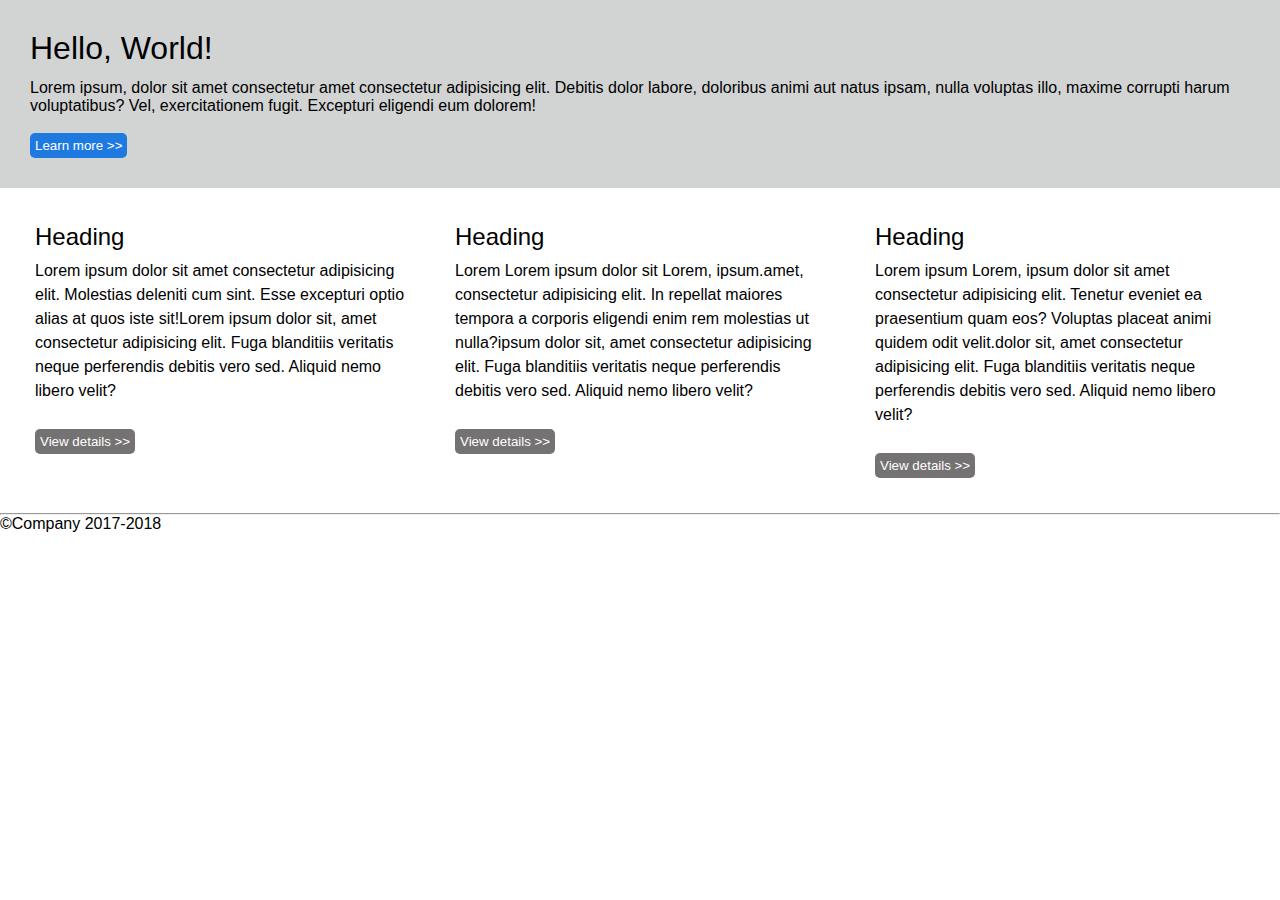
<file: hello-world/index.html>
<!DOCTYPE html>
<html lang="en">
<head>
    <meta charset="UTF-8">
    <meta name="viewport" content="width=device-width, initial-scale=1.0">
    <title>Hello World</title>
    <link rel="stylesheet" href="style.css">
</head>
<body>
    <main>
        <div class="hello">
        <h1>Hello, World!</h1>
        <p>Lorem ipsum, dolor sit amet consectetur amet consectetur adipisicing elit. Debitis dolor labore, doloribus animi aut natus ipsam, nulla voluptas illo, maxime corrupti harum voluptatibus? Vel, exercitationem fugit. Excepturi eligendi eum dolorem!</p>
        <br><button>Learn more >></button>
        </div>

        <div class="row">
            <section class="card">
            <h2>Heading</h2>
            <p>Lorem ipsum dolor sit amet consectetur adipisicing elit. Molestias deleniti cum sint. Esse excepturi optio alias at quos iste sit!Lorem ipsum dolor sit, amet consectetur adipisicing elit. Fuga blanditiis veritatis neque perferendis debitis vero sed. Aliquid nemo libero velit?</p>
            <br><button>View details >></button>
        </section>
        <section class="card">
            <h2>Heading</h2>
            <p>Lorem Lorem ipsum dolor sit Lorem, ipsum.amet, consectetur adipisicing elit. In repellat maiores tempora a corporis eligendi enim rem molestias ut nulla?ipsum dolor sit, amet consectetur adipisicing elit. Fuga blanditiis veritatis neque perferendis debitis vero sed. Aliquid nemo libero velit?</p>
            <br><button>View details >></button>
        </section>
        <section class="card">
            <h2>Heading</h2>
            <p>Lorem ipsum Lorem, ipsum dolor sit amet consectetur adipisicing elit. Tenetur eveniet ea praesentium quam eos? Voluptas placeat animi quidem odit velit.dolor sit, amet consectetur adipisicing elit. Fuga blanditiis veritatis neque perferendis debitis vero sed. Aliquid nemo libero velit?</p>
            <br><button>View details >></button>
        </section>
        </div>
    </main>
    <hr>
    <footer>
        <p>&copy;Company 2017-2018</p>
    </footer>
</body>
</html>
</file>
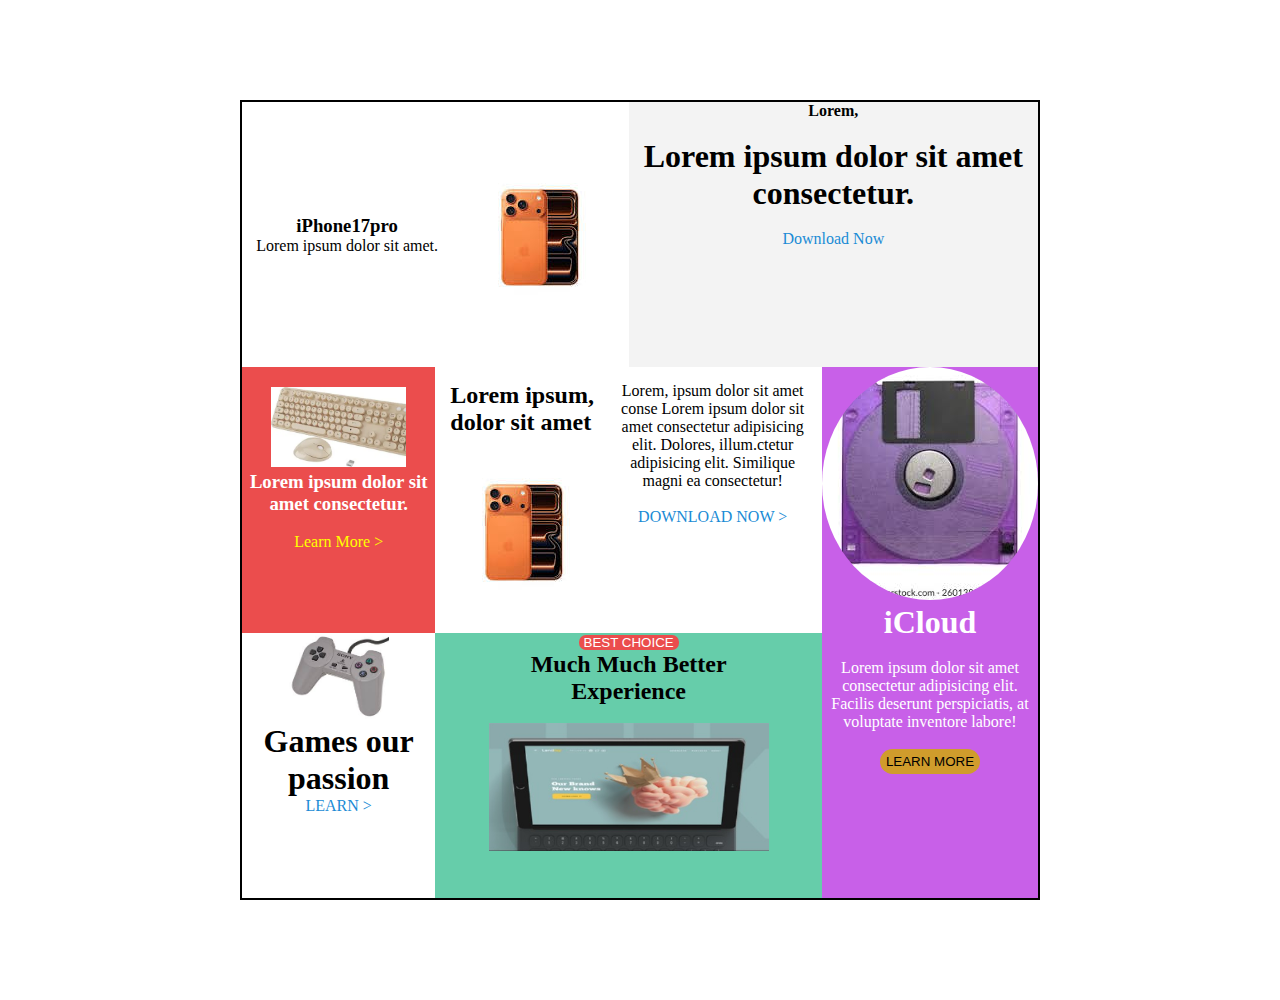
<file: poster/index.html>
<!DOCTYPE html>
<html lang="en">
<head>
    <meta charset="UTF-8">
    <meta name="viewport" content="width=device-width, initial-scale=1.0">
    <title>Document</title>
    <link rel="stylesheet" href="style.css">
</head>
<body>
    <div class="parent">
        <div class="child1">
            <div class="ch11">
                <h3>iPhone17pro</h3>
                <p>Lorem ipsum dolor sit amet.</p>
            </div>
            <div class="ch12">
                <img src="./assets/iphone17.jpg" alt="iphone17pro">
            </div>
        </div>
        <div class="child2">
            <h4>Lorem, <ipsum class="lorem3"></ipsum></h4><br>
            <h1>Lorem ipsum dolor sit amet consectetur.</h1><br>
            <a href="#">Download Now</a>
        </div>
        <div class="child3">
            <img src="./assets/keyboard.jpg" alt="keyboard"><br>
            <h3>Lorem ipsum dolor sit amet consectetur.</h3><br>
            <a href="#">Learn More ></a>
        </div>
        <div class="child4">
            <div class="ch41">
                <!-- <h3>Lorem, ipsum.</h3><br> -->
            <h2>Lorem ipsum, dolor sit amet </h2><br>
            <img src="./assets/iphone17.jpg" alt="computer">
            </div>
            <div class="ch42">
                <p>Lorem, ipsum dolor sit amet conse Lorem ipsum dolor sit amet consectetur adipisicing elit. Dolores, illum.ctetur adipisicing elit. Similique magni ea consectetur!</p>
                <br><a href="#">DOWNLOAD NOW ></a>
            </div>
        </div>
        <div class="child5">
            <img src="./assets/floppy.jpg" alt="casette">
            <h1>iCloud</h1><br>
            <p>Lorem ipsum dolor sit amet consectetur adipisicing elit. Facilis deserunt perspiciatis, at voluptate inventore labore!</p>
            <br><button>LEARN MORE</button>
        </div>
        <div class="child6">
            <img src="./assets/ps1controller.jpg" alt="controller">
            <h1>Games our passion</h1>
            <a href="#">LEARN ></a>
        </div>
        <div class="child7">
            <button>BEST CHOICE</button><br>
            <h2>Much Much Better <br>Experience</h2><br>
            <img src="./assets/laptop.jpeg" alt="laptop">
        </div>
    </div>
</body>
</html>
</file>
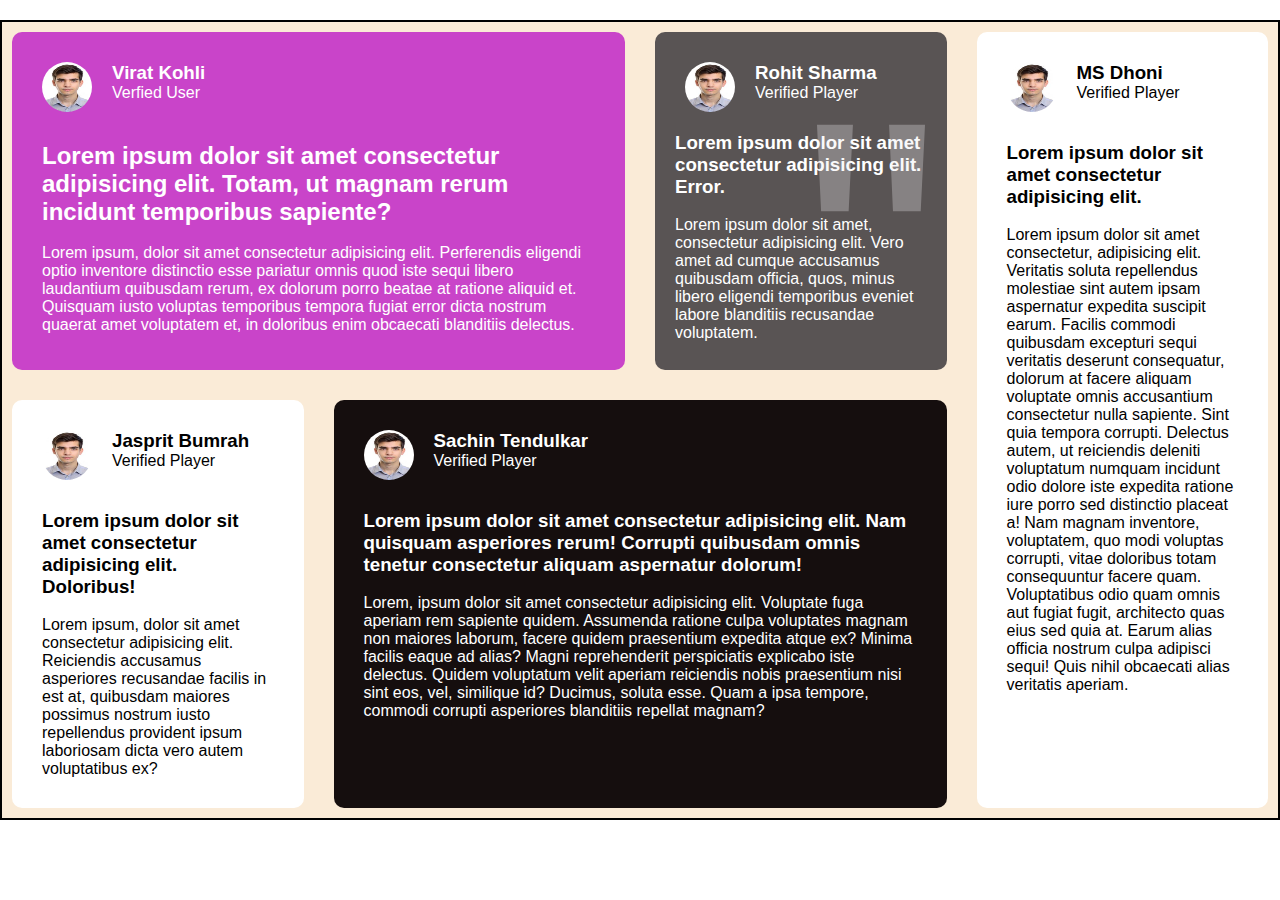
<file: grid-layout/gridlayout.html>
<!DOCTYPE html>
<html lang="en">
<head>
    <meta charset="UTF-8">
    <meta name="viewport" content="width=device-width, initial-scale=1.0">
    <title>Gridd Layoutt</title>
    <link rel="stylesheet" href="style.css">
</head>
<body>
    <div class="parent">
        <div class="child1">
            <p class="quotes">"</p>
            <div class="img1">
                <img src="[data-uri]" alt="person1">
                <div class="imgg1">
                <h3>Virat Kohli</h3>
                <p>Verfied User</p>
                </div>
            </div>
            <div class="para1">
            <h2>Lorem ipsum dolor sit amet consectetur adipisicing elit. Totam, ut magnam rerum incidunt temporibus sapiente?</h2><br>
            <p>Lorem ipsum, dolor sit amet consectetur adipisicing elit. Perferendis eligendi optio inventore distinctio esse pariatur omnis quod iste sequi libero laudantium quibusdam rerum, ex dolorum porro beatae at ratione aliquid et. Quisquam iusto voluptas temporibus tempora fugiat error dicta nostrum quaerat amet voluptatem et, in doloribus enim obcaecati blanditiis delectus.</p>
            </div>
        </div>
        <div class="child2">
            <div class="img2">
                <img src="[data-uri]" alt="person2">
                <div class="imgg2">
                    <h3>Rohit Sharma</h3>
                    <p>Verified Player</p>
                </div>
            </div>
            <div class="para2">
                <h3>Lorem ipsum dolor sit amet consectetur adipisicing elit. Error.</h3><br>
                <p>Lorem ipsum dolor sit amet, consectetur adipisicing elit. Vero amet ad cumque accusamus quibusdam officia, quos, minus libero eligendi temporibus eveniet labore blanditiis recusandae voluptatem.</p>
            </div>
        </div>
        <div class="child3">
            <div class="img3">
                <img src="[data-uri]" alt="person3">
                <div class="imgg3">
                    <h3>MS Dhoni</h3>
                    <p>Verified Player</p>
                </div>
            </div>
            <div class="para3">
                <h3>Lorem ipsum dolor sit amet consectetur adipisicing elit.</h3><br>
                <p>Lorem ipsum dolor sit amet consectetur, adipisicing elit. Veritatis soluta repellendus molestiae sint autem ipsam aspernatur expedita suscipit earum. Facilis commodi quibusdam excepturi sequi veritatis deserunt consequatur, dolorum at facere aliquam voluptate omnis accusantium consectetur nulla sapiente. Sint quia tempora corrupti. Delectus autem, ut reiciendis deleniti voluptatum numquam incidunt odio dolore iste expedita ratione iure porro sed distinctio placeat a! Nam magnam inventore, voluptatem, quo modi voluptas corrupti, vitae doloribus totam consequuntur facere quam. Voluptatibus odio quam omnis aut fugiat fugit, architecto quas eius sed quia at. Earum alias officia nostrum culpa adipisci sequi! Quis nihil obcaecati alias veritatis aperiam.</p>
            </div>
        </div>
        <div class="child4">
            <div class="img4">
                <img src="[data-uri]" alt="person4">
                <div class="imgg4">
                    <h3>Jasprit Bumrah</h3>
                    <p>Verified Player</p>
                </div>
            </div>
            <div class="para4">
                <h3>Lorem ipsum dolor sit amet consectetur adipisicing elit. Doloribus!</h3><br>
                <p>Lorem ipsum, dolor sit amet consectetur adipisicing elit. Reiciendis accusamus asperiores recusandae facilis in est at, quibusdam maiores possimus nostrum iusto repellendus provident ipsum laboriosam dicta vero autem voluptatibus ex?</p>
            </div>
        </div>
        <div class="child5">
            <div class="img5">
                <img src="[data-uri]" alt="person5">
                <div class="imgg5">
                    <h3>Sachin Tendulkar</h3>
                    <p>Verified Player</p>
                </div>
            </div>
            <div class="para5">
                <h3>Lorem ipsum dolor sit amet consectetur adipisicing elit. Nam quisquam asperiores rerum! Corrupti quibusdam omnis tenetur consectetur aliquam aspernatur dolorum!</h3><br>
                <p>Lorem, ipsum dolor sit amet consectetur adipisicing elit. Voluptate fuga aperiam rem sapiente quidem. Assumenda ratione culpa voluptates magnam non maiores laborum, facere quidem praesentium expedita atque ex? Minima facilis eaque ad alias? Magni reprehenderit perspiciatis explicabo iste delectus. Quidem voluptatum velit aperiam reiciendis nobis praesentium nisi sint eos, vel, similique id? Ducimus, soluta esse. Quam a ipsa tempore, commodi corrupti asperiores blanditiis repellat magnam?</p>
        </div>
    </div>
</body>
</html>
</file>
<file: hello-world/style.css>
*{
    padding: 0;
    margin: 0;
    box-sizing: border-box;
}

body{
    font-family: Arial, Helvetica, sans-serif;
}

.hello{
    padding: 30px 30px 30px 30px;
    background-color: rgb(210, 212, 212);
    width: 100%;
}

.hello h1{
    font-weight: 200;
    padding-bottom: 12px;
}

.row{
    display: flex;
    flex-direction: row;
    justify-content: space-around;
    gap: 20px;
    padding: 20px 20px 20px 20px;
    width: 100%;
}

main button{
    background-color: rgb(30, 121, 224);
    border-radius: 5px;
    padding: 5px 5px 5px 5px;
    color: white;
    border: none
}

.row h2{
    font-weight: lighter;
}

.card button{
    background-color: rgb(116, 114, 114);
    border-radius: 5px;
    padding: 5px 5px 5px 5px;
    border: none;
}

.card{
    margin: 15px;
    flex: 1 1 280px;
}

.card p{
    margin-top: 8px;
    margin-bottom: 8px;
    line-height: 1.5;
}

.row{
    height: auto;
}

.card{
    height: auto;
}

@media screen and (max-width: 900px) {
    .row{
        flex-wrap: wrap;
    }
}

@media screen and (max-width: 600px) {
    .hello{
        padding: 20px;
    }

    .row{
        flex-direction: column;
        padding: 15px;
        gap: 15px;
    }

    .card{
        margin: 0;
    }

    main button{
        width: 100%;
        max-width: 220px;
    }
}
</file>
<file: poster/style.css>
*{
    padding:0;
    margin:0;
    box-sizing: border-box;
}

.parent{
    max-width: 800px;
    width: 100%;
    height: 800px;
    border: 2px solid black;
    display: grid;
    margin: auto;
    margin-top: 100px;
    margin-bottom: 100px;
    grid-template-columns: 1fr 1fr 1fr 1fr;
    grid-template-rows: 1fr 1fr 1fr;
}

.child1{
    grid-column: 1/3;
    grid-row: 1/2;
    background-color: rgb(255, 255, 255);
    display: flex;
    justify-content: space-around;
    align-items: center;
}

.ch11{
    text-align: center;
}


.child2{
    grid-column: 3/5;
    grid-row: 1/2;
    background-color: rgb(243, 243, 243);
    text-align: center;
}

.child2 h2{
    font-weight: 200;
}


.child2 a, .ch42 a, .child6 a{
    text-decoration: none;
    color: rgb(26, 139, 213);

}

.child3{
    grid-column: 1/2;
    grid-row: 2/3;
    background-color: #eb4d4d;
    text-align: center;

}

.child3 img{
    width: 70%;
    margin-top: 20px;
}

.child3 a{
    text-decoration: none;
    color: yellow;
    border: none;
    background-color: #eb4d4d;
}

.child3 h3{
    color: white;
}

.child4{
    grid-column: 2/4;
    grid-row: 2/3;
    background-color: rgb(255, 255, 255);
    padding: 15px;
    display: flex;
    gap: 20px;
}

.ch42{
    text-align: center;
}

.child5{
    grid-column: 4/5;
    grid-row: 2/5;
    background-color: rgb(200, 96, 232);
    text-align: center;
}

.child5 h1, .child5 p{
    color: white;
}

.child5 img{
    border-radius: 50%;
}

.child5 button{
    border-radius: 80px;
    border: none;
    width: 100px;
    background-color: rgb(208, 156, 44);
    padding: 5px
}

.child6{
    grid-column: 1/2;
    grid-row: 3/5;
    background-color:rgb(255, 255, 255);
    text-align: center;
}

.child6 img{
    width: 100px;
}

.child7{
    grid-column: 2/4;
    grid-row: 3/5;
    background-color:#66CDAA;
    text-align: center;
}

.child7 img{
    width: 280px;
}

.child7 button{
    border-radius: 7px;
    color: white;
    background-color: #eb4d4d;
    border: none;
    width: 100px;
}

@media screen and (max-width: 600px){
    /* Stacked view */
    .parent{
        grid-template-columns: 1fr;
        grid-template-rows: auto;
    }

    .parent > div{
        grid-column: auto;
        grid-row: auto;
    }
}
</file>
<file: grid-layout/style.css>
* {
    margin: 0;
    padding: 0;
    box-sizing: border-box;
    font-family:'Segoe UI', Tahoma, Geneva, Verdana, sans-serif;
}

.parent {
    width: 100%;
    max-width: 1500px;
    height: 800px;
    margin:auto;
    margin-top: 20px;
    border: 2px solid black;
    display: grid;
    grid-template-columns: 1fr 1fr 1fr 1fr;
    grid-template-rows: 1fr 1fr;
    gap: 10px;
    background-color:antiquewhite;
}

.child1 {
    grid-column: 1 / 3;
    grid-row: 1 / 2;
    background-color: rgb(201, 68, 201);
    border-radius: 10px;
    margin: 10px;
}

.child1 .para1 {
    margin: 30px;
    color: white;
}
.child1 .img1 {
    display: flex;
    margin-left: 30px;
    margin-top: 30px;
    gap: 20px;
    color: white;
}

.child1 .img1 img {
    border-radius: 50%;
    width: 50px;
    height: 50px;

}

.quotes{
    position: absolute;
    font-family: Impact, Haettenschweiler, 'Arial Narrow Bold', sans-serif;
    font-size: 400px;
    color: #eeedf0;
    left: 800px;
    opacity: 0.3;
}

.child2 {
    grid-column:3 / 4 ;
    grid-row: 1 / 2;
    background-color: rgb(89, 84, 84);
    border-radius: 10px;
    margin: 10px;
}

.child2 .img2 img {
    border-radius: 50%;
    width: 50px;
    height: 50px;
}
.child2 .img2 {
    display: flex;
    margin-left: 30px;
    margin-top: 30px;
    gap: 20px;
    color: white;
}

.child2 .para2 {
    margin: 20px;
    color: white;
}


.child3 {
    grid-column: 4 / 5;
    grid-row: 1 / 3;
    background-color: white;
    border-radius: 10px;
    margin: 10px;
}

.child3 .img3 img {
    border-radius: 50%;
    width: 50px;
    height: 50px;

}

.child3 .img3 {
    display: flex; 
    margin-top: 30px;
    margin-left: 30px;
    gap: 20px;
}

.child3 .para3 {
    margin: 30px;
    color: black;
}



.child4 {
    grid-column: 1 / 2;
    grid-row: 2 / 3;
    background-color: white;
    border-radius: 10px;
    margin: 10px;
}

.child4 .img4 {
    display: flex;
    margin-top: 30px;
    margin-left: 30px;
    gap: 20px;
}

.child4 .img4 img {
    border-radius: 50%;
    width: 50px;
    height: 50px;
}

.child4 .para4 {
    margin: 30px;
    color: black;
}

.child5 {
    grid-column: 2 / 4;
    grid-row: 2 / 3;
    background-color: rgb(21, 14, 14);
    border-radius: 10px;
    margin: 10px;
}
.child5 .img5 {
    display: flex;
    margin-top: 30px;
    margin-left: 30px;
    gap: 20px;
    color: white;
}

.child5 .img5 img {
    border-radius: 50%;
    width: 50px;
    height: 50px;
}

.child5 .para5 {
    color: white;
    margin: 30px;
}

@media screen and (max-width:800px) {
    .parent {
        grid-template-columns: 1fr;
        grid-template-rows: auto;
    }
    .parent > div {
        grid-column: auto;
        grid-row: auto;
    }
    
}
</file>
